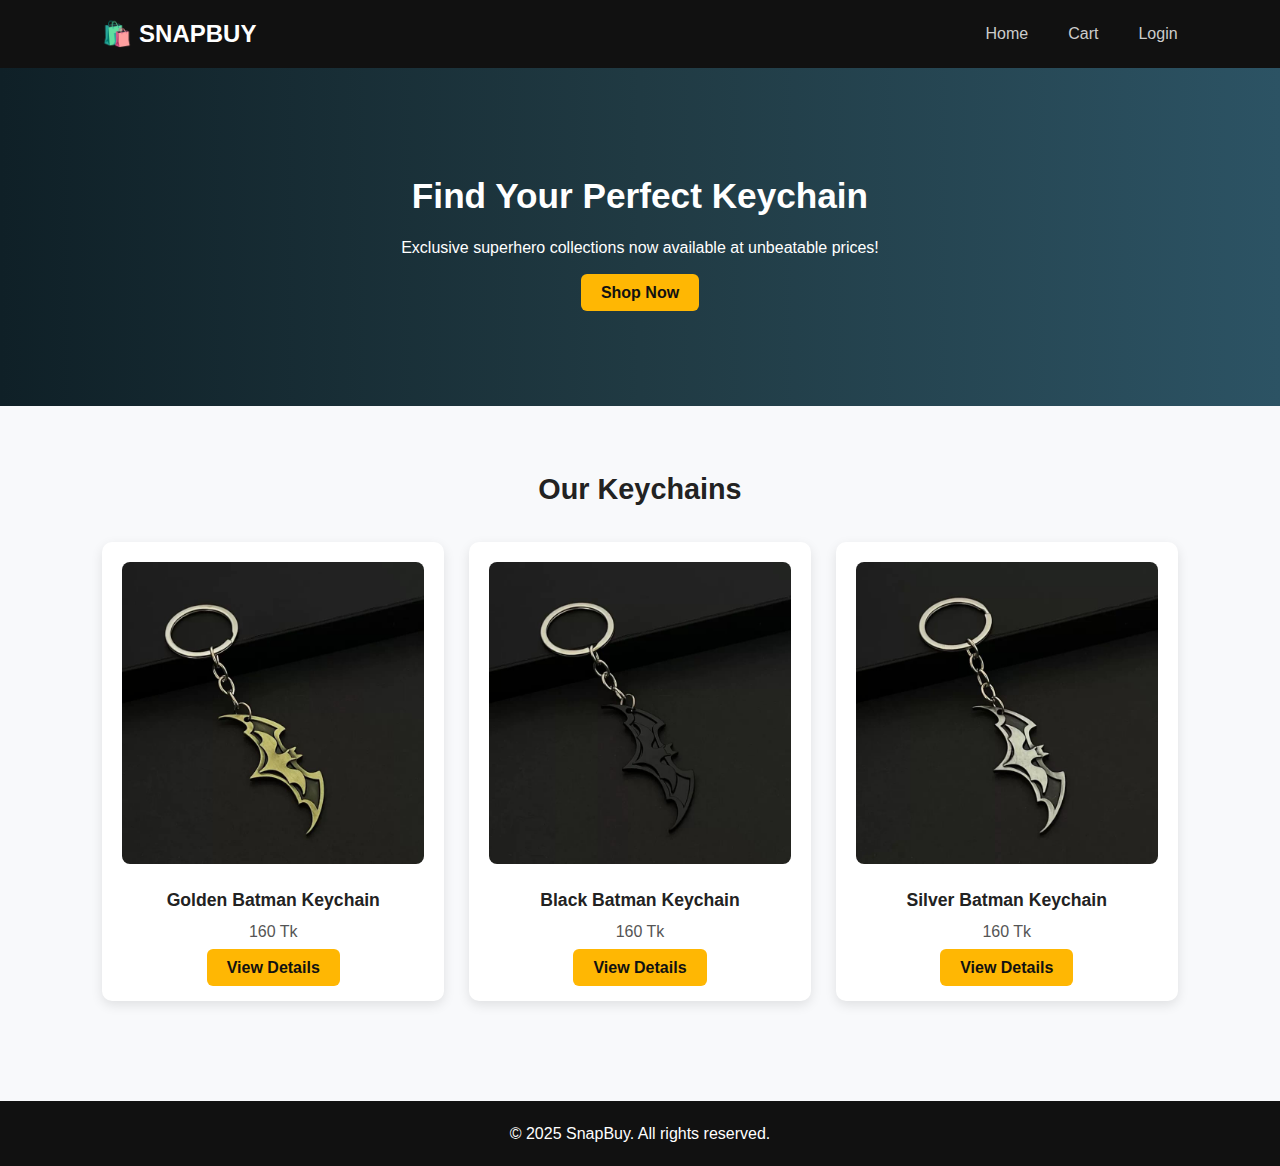
<file: index.html>
<!DOCTYPE html>
<html lang="en">
<head>
  <meta charset="UTF-8">
  <meta name="viewport" content="width=device-width, initial-scale=1.0">
  <title>SnapbuyBD</title>
  <link rel="stylesheet" href="style.css">
</head>
<body>
  <header class="navbar">
  <h1 class="logo">🛍️ SNAPBUY</h1>
  <nav>
    <ul id="navLinks" style="list-style: none; display: flex; gap: 20px; margin: 0; padding: 0;">
      <li><a href="index.html">Home</a></li>
      <li><a href="cart.html">Cart</a></li>
      <li id="loginItem"><a href="login.html" id="loginLink">Login</a></li>
      <li id="profileItem" style="display:none;"><a href="profile.html" id="profileLink">Profile</a></li>
      <li id="logoutItem" style="display:none;"><a href="#" id="logoutLink" onclick="logoutUser()">Logout</a></li>
    </ul>
  </nav>
</header>


  <section class="hero">
    <div class="hero-text">
      <h2>Find Your Perfect Keychain</h2>
      <p>Exclusive superhero collections now available at unbeatable prices!</p>
      <a href="#products" class="btn">Shop Now</a>
    </div>
  </section>

  <section id="products" class="product-section">
    <h2 class="section-title">Our Keychains</h2>
    <div class="product-grid">
      <div class="product-card">
        <img src="product_img/golden.jpeg" alt="Golden Batman Keychain">
        <h3>Golden Batman Keychain</h3>
        <p>160 Tk</p>
        <a href="https://www.facebook.com/share/p/1Czak6QBSX/" class="btn">View Details</a>
      </div>

      <div class="product-card">
        <img src="product_img/black.jpeg" alt="Black Btman Keychain">
        <h3>Black Batman Keychain</h3>
        <p>160 Tk</p>
        <a href="https://www.facebook.com/share/p/1Czak6QBSX/" class="btn">View Details</a>
      </div>

      <div class="product-card">
        <img src="product_img/silver.jpeg" alt="Silver Batman Keychain">
        <h3>Silver Batman Keychain</h3>
        <p>160 Tk</p>
        <a href="https://www.facebook.com/share/p/1Czak6QBSX/" class="btn">View Details</a>
      </div>
    </div>
  </section>

  <footer>
    <p>© 2025 SnapBuy. All rights reserved.</p>
  </footer>

  <script src="script.js"></script>
  <script src="main.js"></script>

</body>
</html>
</file>
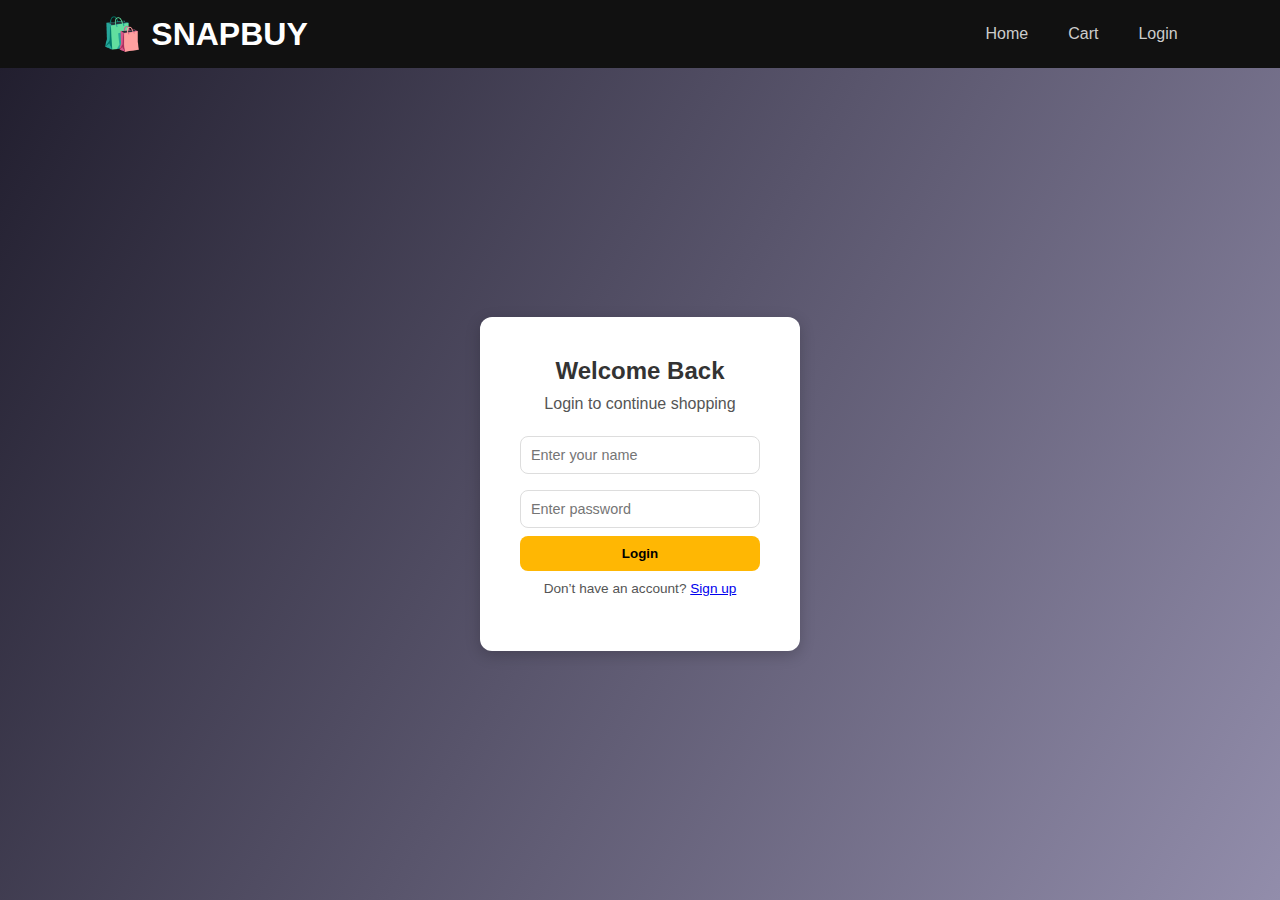
<file: login.html>
<!DOCTYPE html>
<html lang="en">
<head>
  <meta charset="UTF-8">
  <meta name="viewport" content="width=device-width, initial-scale=1.0">
  <title>Login | SNAPBUY</title>
  <link rel="stylesheet" href="login.css">
</head>
<body>
  <header class="navbar">
  <h1 class="logo">🛍️ SNAPBUY</h1>
  <nav>
    <ul id="navLinks" style="list-style: none; display: flex; gap: 20px; margin: 0; padding: 0;">
      <li><a href="index.html">Home</a></li>
      <li><a href="cart.html">Cart</a></li>
      <li id="loginItem"><a href="login.html" id="loginLink">Login</a></li>
      <li id="profileItem" style="display:none;"><a href="profile.html" id="profileLink">Profile</a></li>
      <li id="logoutItem" style="display:none;"><a href="#" id="logoutLink" onclick="logoutUser()">Logout</a></li>
    </ul>
  </nav>
</header>


  <section class="login-container">
    <div class="login-box">
      <h2>Welcome Back</h2>
      <p>Login to continue shopping</p>

      <input type="text" id="username" placeholder="Enter your name" required>
      <input type="password" id="password" placeholder="Enter password" required>
      <button onclick="loginUser()">Login</button>

      <p class="note">Don’t have an account? <a href="#" onclick="toggleSignup()">Sign up</a></p>
    </div>

    <div class="signup-box hidden">
      <h2>Create Account</h2>
      <input type="text" id="newUsername" placeholder="Enter your name" required>
      <input type="email" id="newUseremail" placeholder="Enter your email" required>
      <input type="number" id="newUsernumber" placeholder="Enter your phone number" required>
      <input type="password" id="newPassword" placeholder="Create password" required>
      <button onclick="signupUser()">Sign Up</button>
      <p class="note">Already have an account? <a href="#" onclick="toggleLogin()">Login</a></p>
    </div>
  </section>

  <script src="login.js"></script>
  <script src="main.js"></script>

</body>
</html>
</file>
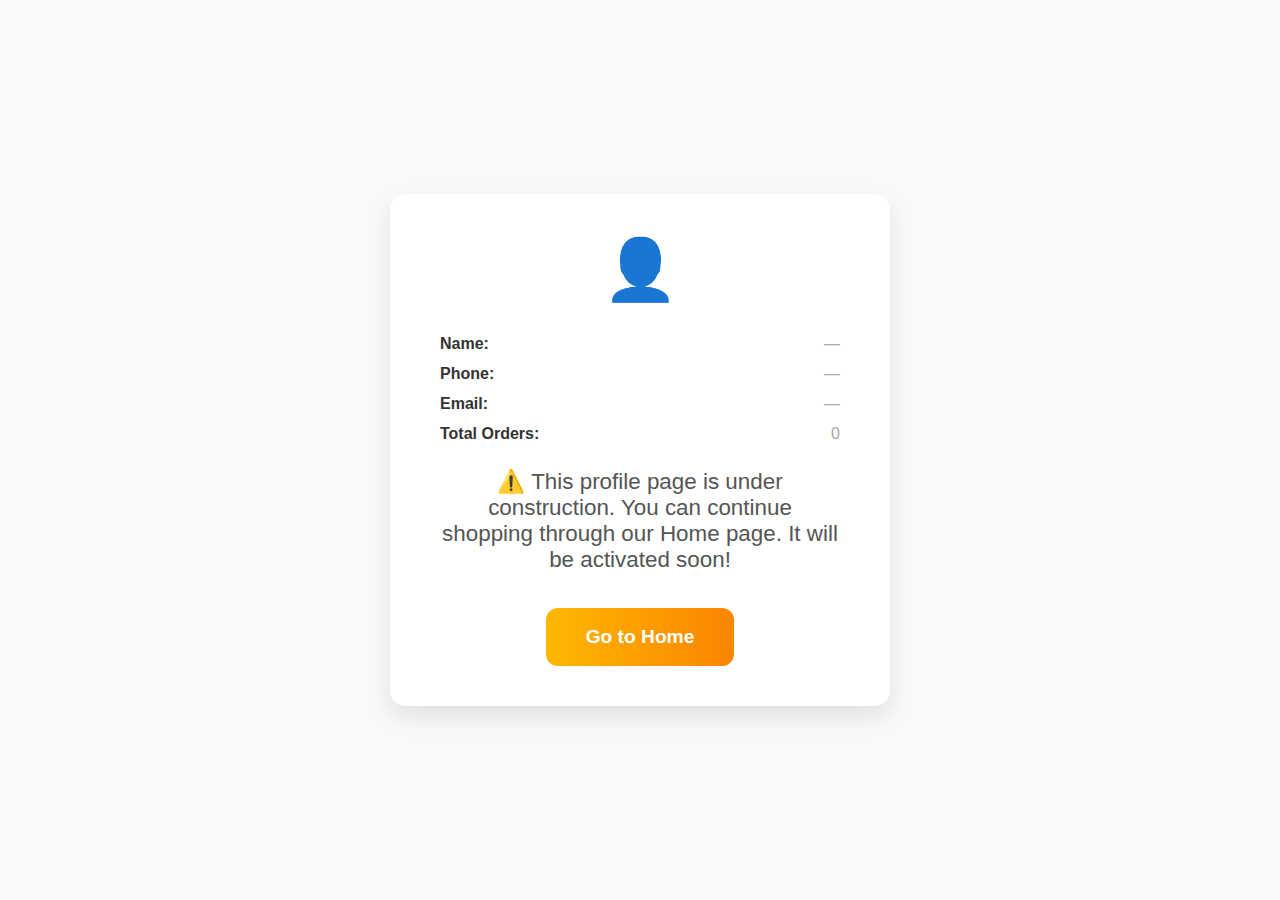
<file: profile.html>
<!DOCTYPE html>
<html lang="en">
<head>
  <meta charset="UTF-8">
  <meta name="viewport" content="width=device-width, initial-scale=1.0">
  <title>Profile - SnapBuy</title>
  <link rel="stylesheet" href="profile.css">
</head>
<body>

  <div class="profile-placeholder">
    <!-- Profile Icon -->
    <div class="profile-icon">
      <span>👤</span>
    </div>

    <!-- Profile Info Fields -->
    <div class="profile-info">
      <div class="info-field"><strong>Name:</strong> <span class="empty">—</span></div>
      <div class="info-field"><strong>Phone:</strong> <span class="empty">—</span></div>
      <div class="info-field"><strong>Email:</strong> <span class="empty">—</span></div>
      <div class="info-field"><strong>Total Orders:</strong> <span class="empty">0</span></div>
    </div>

    <!-- Under Construction Message -->
    <div class="under-construction">
      <p>⚠️ This profile page is under construction. You can continue shopping through our Home page. It will be activated soon!</p>
      <a href="index.html" class="btn">Go to Home</a>
    </div>
  </div>

  <script src="profile.js"></script>
  <script src="main.js"></script>
</body>
</html>
</file>
<file: login.css>
* {
  margin: 0;
  padding: 0;
  box-sizing: border-box;
  font-family: 'Poppins', sans-serif;
}

body {
  background: linear-gradient(120deg, #1f1c2c, #928dab);
  min-height: 100vh;
  display: flex;
  flex-direction: column;
}

.navbar {
  background: #111;
  color: white;
  display: flex;
  justify-content: space-between;
  align-items: center;
  padding: 15px 8%;
}

.navbar a {
  color: #ccc;
  text-decoration: none;
  margin-left: 20px;
}

.navbar a.active,
.navbar a:hover {
  color: #ffb703;
}

.login-container {
  display: flex;
  justify-content: center;
  align-items: center;
  flex: 1;
}

.login-box, .signup-box {
  background: white;
  padding: 40px;
  border-radius: 12px;
  box-shadow: 0 4px 15px rgba(0, 0, 0, 0.2);
  width: 320px;
  text-align: center;
}

h2 {
  margin-bottom: 10px;
  color: #333;
}

p {
  margin-bottom: 15px;
  color: #555;
}

input {
  width: 100%;
  padding: 10px;
  margin: 8px 0;
  border: 1px solid #ddd;
  border-radius: 8px;
  font-size: 0.9rem;
}

button {
  width: 100%;
  padding: 10px;
  background-color: #ffb703;
  border: none;
  border-radius: 8px;
  font-weight: 600;
  cursor: pointer;
  transition: 0.3s;
}

button:hover {
  background-color: #ffa41b;
}

.note {
  font-size: 0.85rem;
  margin-top: 10px;
}

.hidden {
  display: none;
}
</file>
<file: profile.css>
body {
  margin: 0;
  font-family: 'Poppins', sans-serif;
  background-color: #f8f9fb;
  display: flex;
  justify-content: center;
  align-items: center;
  min-height: 100vh;
}

.profile-placeholder {
  background-color: #fff;
  padding: 40px 50px;
  border-radius: 15px;
  box-shadow: 0 10px 25px rgba(0,0,0,0.1);
  text-align: center;
  max-width: 400px;
}

.profile-icon {
  font-size: 60px;
  margin-bottom: 30px;
}

.profile-info {
  text-align: left;
  margin-bottom: 25px;
}

.info-field {
  display: flex;
  justify-content: space-between;
  margin-bottom: 12px;
  font-size: 1rem;
  color: #333;
}

.info-field .empty {
  color: #aaa;
}

.under-construction p {
  font-size: 1.4rem;
  color: #555;
  margin-bottom: 20px;
}

.btn {
  display: inline-block;
  background: linear-gradient(90deg, #ffb703, #fb8500);
  color: #fff;
  padding: 12px 25px;
  border-radius: 10px;
  font-weight: 600;
  text-decoration: none;
  transition: all 0.3s ease;
}

.btn:hover {
  transform: translateY(-3px);
  box-shadow: 0 8px 20px rgba(0,0,0,0.15);
}

/* Responsive */
@media (max-width: 480px) {
  .profile-placeholder {
    padding: 30px 20px;
  }

  .profile-icon {
    font-size: 50px;
    margin-bottom: 20px;
  }
}

/* Big attention-grabbing button */
.btn {
  display: inline-block;
  background: linear-gradient(90deg, #ffb703, #fb8500);
  color: #fff;
  padding: 18px 40px;       /* bigger padding */
  font-size: 1.2rem;        /* larger font */
  border-radius: 12px;
  font-weight: 700;
  text-decoration: none;
  transition: all 0.3s ease;
  margin-top: 15px;
}

.btn:hover {
  transform: translateY(-3px);
  box-shadow: 0 10px 25px rgba(0,0,0,0.2); /* bigger shadow for more impact */
}
</file>
<file: style.css>
/* Reset & base styling */
* {
  margin: 0;
  padding: 0;
  box-sizing: border-box;
  font-family: 'Poppins', sans-serif;
}

body {
  background-color: #f8f9fb;
  color: #222;
  line-height: 1.6;
}

/* Navbar */
.navbar {
  display: flex;
  justify-content: space-between;
  align-items: center;
  padding: 15px 8%;
  background-color: #111;
  color: white;
}

.logo {
  font-size: 1.5rem;
  font-weight: 600;
}

.navbar nav a {
  color: #ccc;
  margin-left: 20px;
  text-decoration: none;
  font-weight: 500;
  transition: 0.3s;
}

.navbar nav a:hover,
.navbar nav a.active {
  color: #ffb703;
}

/* Hero Section */
.hero {
  background: linear-gradient(to right, #0f2027, #203a43, #2c5364);
  color: white;
  text-align: center;
  padding: 100px 20px;
}

.hero h2 {
  font-size: 2.2rem;
  margin-bottom: 10px;
}

.hero p {
  font-size: 1rem;
  margin-bottom: 20px;
}

.btn {
  background-color: #ffb703;
  color: #111;
  padding: 10px 20px;
  text-decoration: none;
  border-radius: 6px;
  font-weight: 600;
  transition: 0.3s;
}

.btn:hover {
  background-color: #ffa41b;
}

/* Product Section */
.product-section {
  padding: 60px 8%;
  text-align: center;
}

.section-title {
  font-size: 1.8rem;
  margin-bottom: 30px;
}

.product-grid {
  display: grid;
  grid-template-columns: repeat(auto-fit, minmax(250px, 1fr));
  gap: 25px;
}

.product-card {
  background-color: #fff;
  border-radius: 10px;
  box-shadow: 0 4px 12px rgba(0, 0, 0, 0.1);
  padding: 20px;
  transition: 0.3s;
}

.product-card:hover {
  transform: translateY(-5px);
  box-shadow: 0 6px 15px rgba(0, 0, 0, 0.15);
}

.product-card img {
  width: 100%;
  border-radius: 8px;
  margin-bottom: 15px;
}

.product-card h3 {
  font-size: 1.1rem;
  margin-bottom: 5px;
}

.product-card p {
  margin-bottom: 10px;
  color: #555;
}

/* Footer */
footer {
  background-color: #111;
  color: white;
  text-align: center;
  padding: 20px 0;
  margin-top: 40px;
}

html {
  scroll-behavior: smooth;
}


/* Responsive */
@media (max-width: 768px) {
  .hero h2 {
    font-size: 1.6rem;
  }
  .navbar nav a {
    margin-left: 10px;
  }
}
</file>
